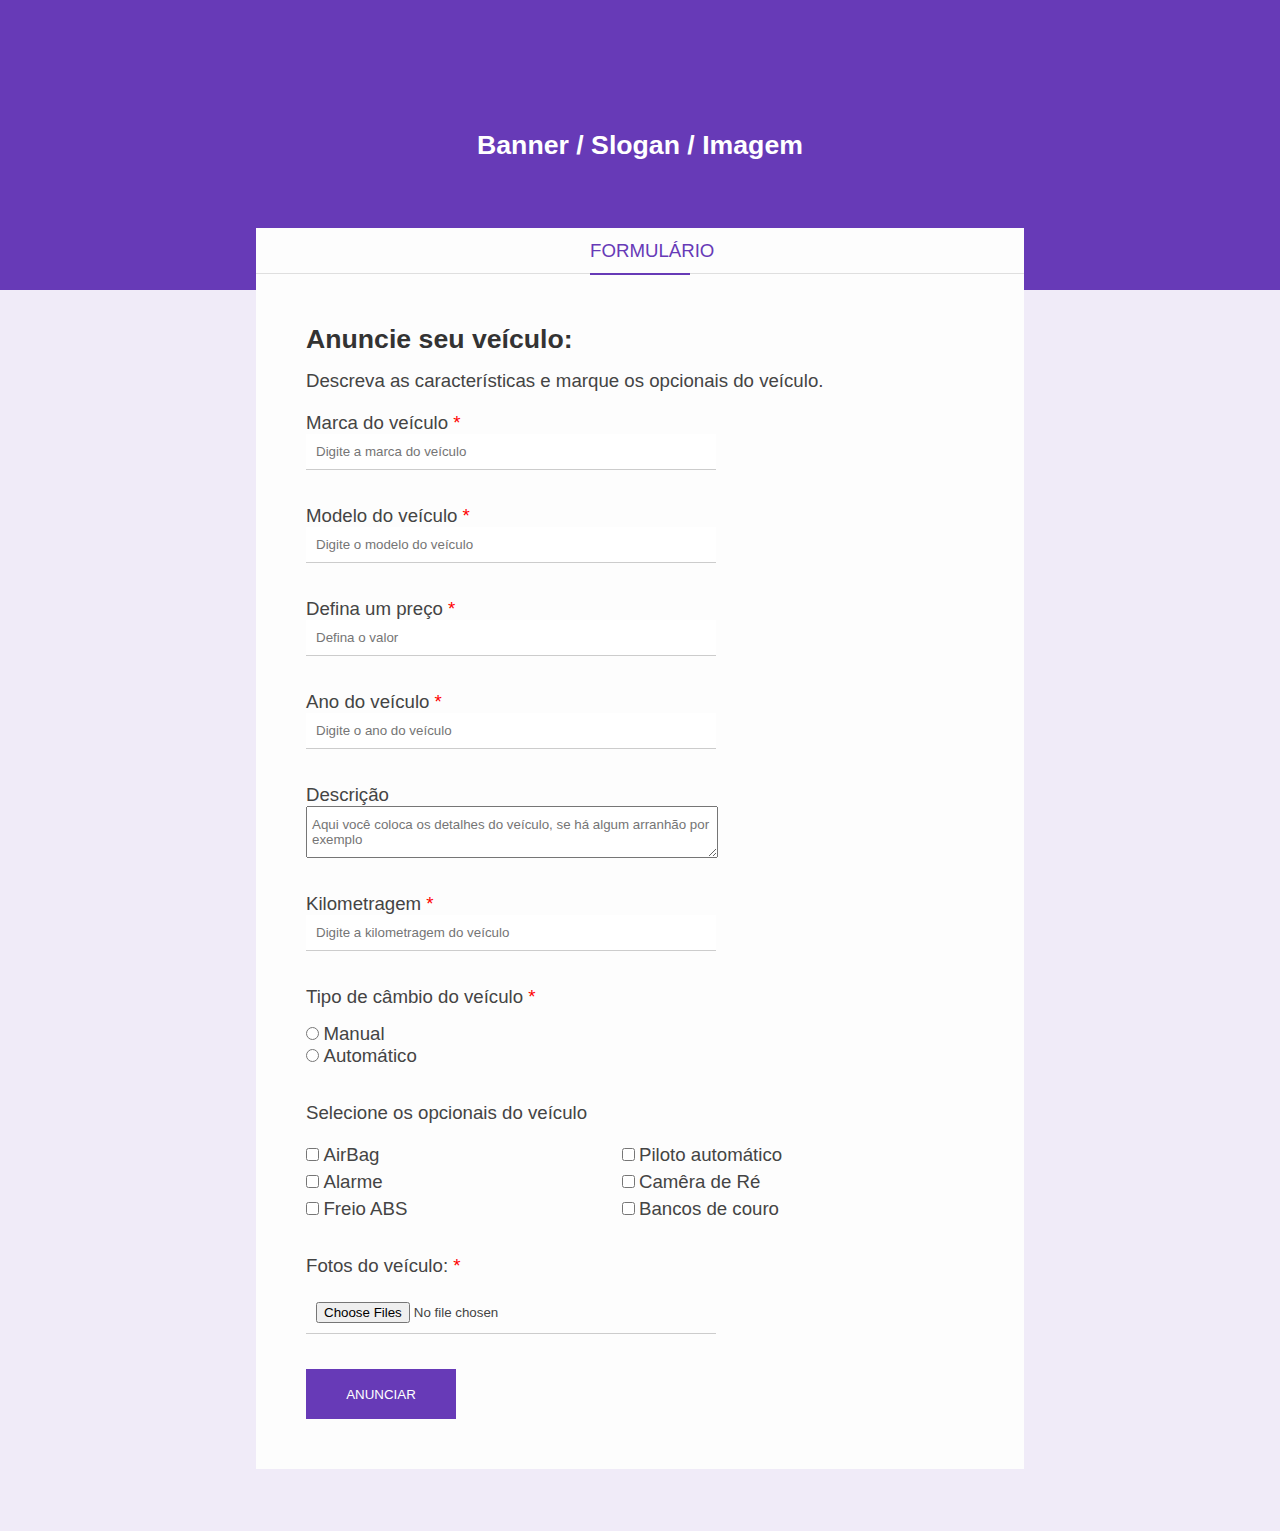
<file: Projeto de formulário de venda de carro/index.html>
<!DOCTYPE html>
<html lang="pt-BR">
<head>
    <meta charset="UTF-8">
    <meta name="viewport" content="width=device-width, initial-scale=1.0">
    <title>Anuncie seu veículo</title>
    <link rel="stylesheet" href="./styles.css">
</head>
<body>
                      <!-- Formulário para anúncio de veículos -->
<div class="container">
  <div class="header">
      <h1>Banner / Slogan / Imagem</h3>
  </div>
  <div class="form-container">
    <div class="form-header">
        <p>Formulário</p>
    </div>
    <div class="form-body">
      <h2 class="form-title">Anuncie seu veículo:</h2>
      <p>Descreva as características e marque os opcionais do veículo.</p>
      <form action="formulario.html" method="get" >
        <div class="box-input">
          <label for="car-brand">Marca do veículo <span class="required-field">*</span></label>
          <input type="text" class="block" name="car-brand" list="brands" placeholder="Digite a marca do veículo">
          <datalist id="brands" class="block" required>
            <option value="Fiat"></option>
            <option value="Chevrolet"></option>
            <option value="Renault"></option>
            <option value="Volkswagen"></option>
            <option value="BMW"></option>
            <option value="Audi"></option>
            <option value="Mercedes-Benz"></option>
          </datalist>
        </div>

        <div class="box-input">
          <label for="car-model">Modelo do veículo <span class="required-field">*</span></label>
          <input type="text" name="car-model" class="block" placeholder="Digite o modelo do veículo" required>
        </div>

        <div class="box-input">
          <label for="product-price">Defina um preço <span class="required-field">*</span></label>
          <input type="number" name="product-price" class="block" placeholder="Defina o valor" required>
        </div>

        <div class="box-input">
          <label for="vehicle-age">Ano do veículo <span class="required-field">*</span></label>
          <input type="number" name="vehicle-age" class="block" placeholder="Digite o ano do veículo" required>
        </div>

        <div class="box-input">
          <label for="vehicle-description">Descrição</label>
          <textarea name="vehicle-description" class="block" placeholder="Aqui você coloca os detalhes do veículo, se há algum arranhão por exemplo"></textarea>
        </div>

        <div class="box-input">
          <label for="vehicle-mileage">Kilometragem <span class="required-field">*</span></label>
          <input type="number" name="vehicle-mileage" class="block" placeholder="Digite a kilometragem do veículo" required>
        </div>

        <div class="box-input">
          <p>Tipo de câmbio do veículo <span class="required-field">*</span></p>
          <div class="radio">
            <input type="radio" name="vehicle-transmission" id="manual">
            <label for="manual">Manual</label>
          </div>
          <div class="radio">
            <input type="radio" name="vehicle-transmission" id="automatic">
            <label for="automatic">Automático</label>
          </div>
        </div>

        <div class="optional-box">
          <p>Selecione os opcionais do veículo</p>
          <ul class="optional-list">
            <li>
              <input type="checkbox" name="checkbox[]" id="airbag">
              <label for="airbag">AirBag</label>
            </li>
            <li>
              <input type="checkbox" name="checkbox[]" id="alarm">
              <label for="alarm">Alarme</label>
            </li>
            <li>
              <input type="checkbox" name="checkbox[]" id="abs-brake">
              <label for="abs-brake">Freio ABS</label>
            </li>
          </ul>
        </div>
        <div class="optional-box">
          <ul class="optional-list">
            <li>
              <input type="checkbox" name="checkbox[]" id="automatic-pilot">
              <label for="automatic-pilot">Piloto automático</label>
            </li>
            <li>
              <input type="checkbox" name="checkbox[]" id="reverse-camera">
              <label for="reverse-camera">Camêra de Ré</label>
            </li>
            <li>
              <input type="checkbox" name="checkbox[]" id="leather-seat">
              <label for="leather-seat">Bancos de couro</label>
            </li>
          </ul>
        </div>
        <div class="box-input">
          <p>Fotos do veículo: <span class="required-field">*</span><p>
          <input type="file" name="vehicle-img" class="block" id="vehicle-img" multiple accept="image/png, image/jpg" required>
        </div>

        <input type="submit" value="Anunciar" class="btn-submit">
      </form>
    </div>
  </div>
</div>

</body>
</html>
</file>
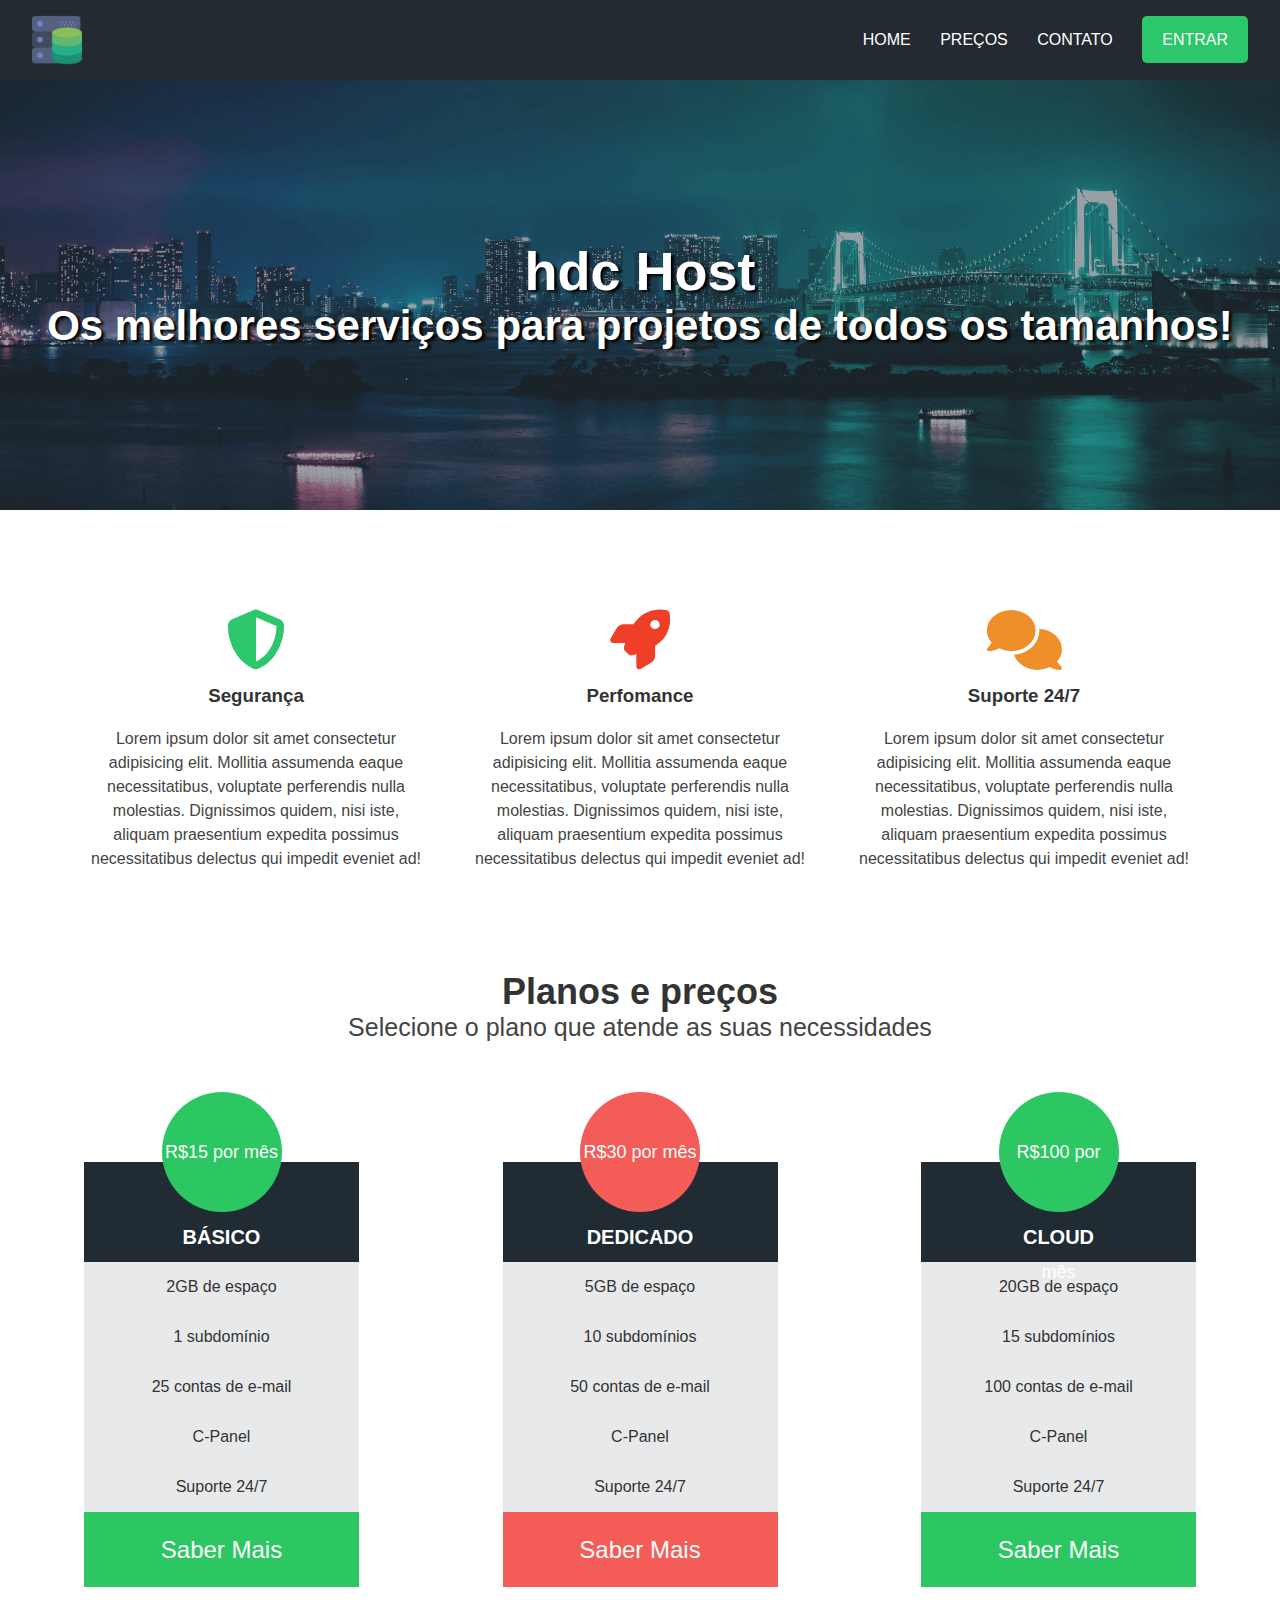
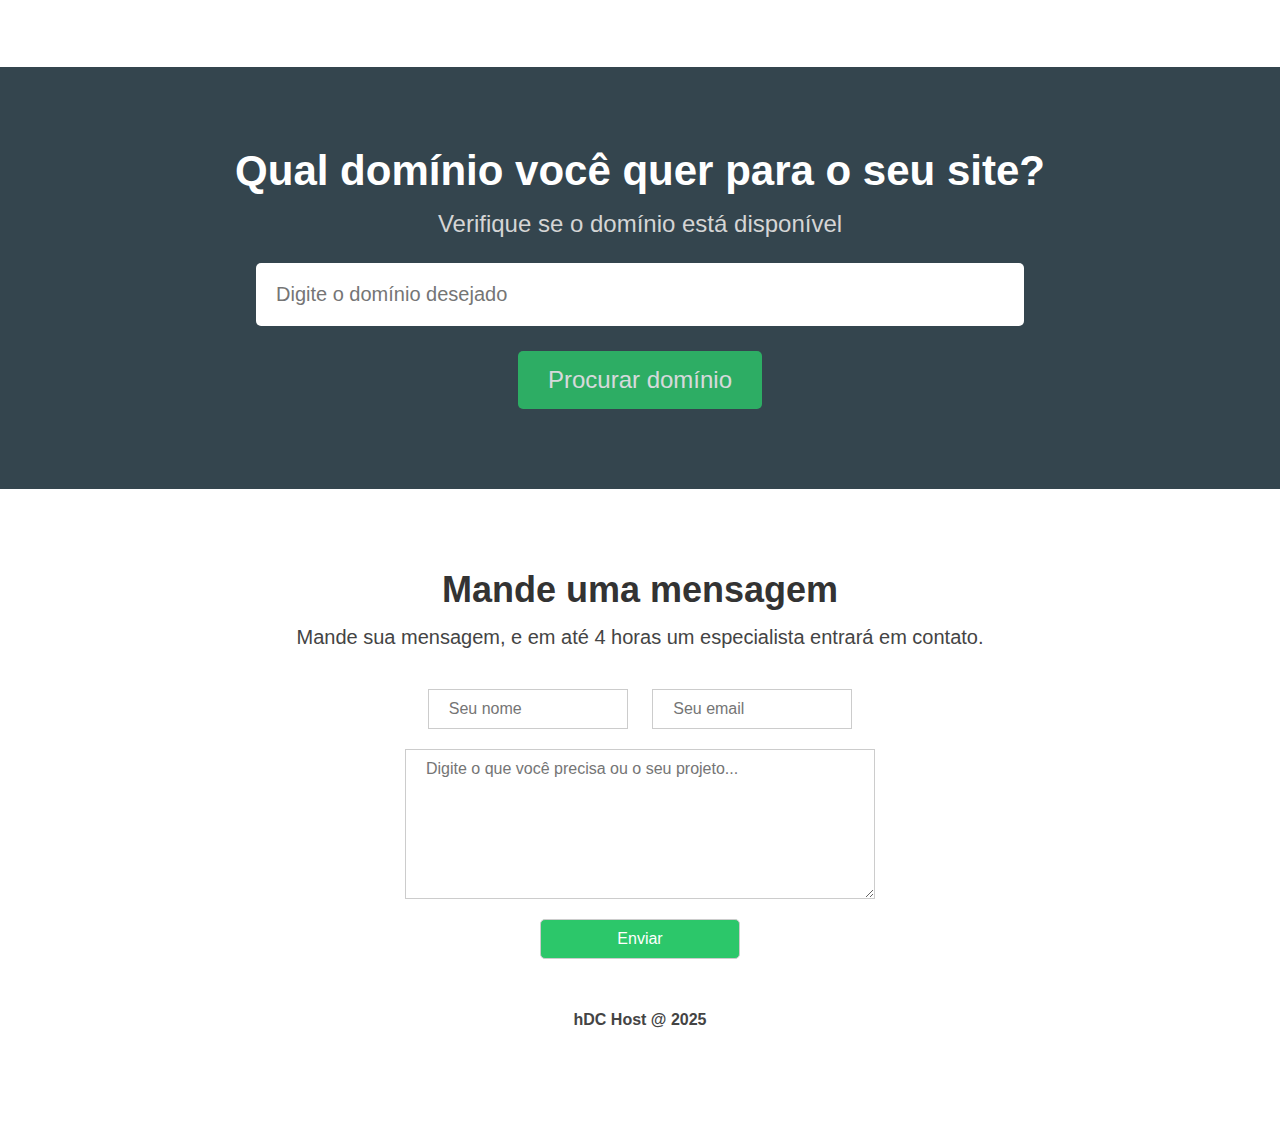
<file: Prática 9 - hDC Host/index.html>
<!DOCTYPE html>
<html lang="pt-BR">
  <head>
    <meta charset="UTF-8" />
    <meta name="viewport" content="width=device-width, initial-scale=1.0" />
    <title>hDC Host</title>
    <!-- Estilos -->
    <link rel="stylesheet" href="./css/style.css" />
    <!-- Icones -->
    <link
      rel="stylesheet"
      href="https://cdnjs.cloudflare.com/ajax/libs/font-awesome/6.7.2/css/all.min.css"
      integrity="sha512-Evv84Mr4kqVGRNSgIGL/F/aIDqQb7xQ2vcrdIwxfjThSH8CSR7PBEakCr51Ck+w+/U6swU2Im1vVX0SVk9ABhg=="
      crossorigin="anonymous"
      referrerpolicy="no-referrer"
    />
  </head>
  <body>
    <div class="container">
      <div class="navbar-container">
        <nav>
          <a href="#">
            <img src="./img/hdchostlogo.png" alt="hDC Host" class="logo" />
          </a>
          <ul class="navbar-items">
            <li>
              <a href="#">Home</a>
            </li>
            <li>
              <a href="#">Preços</a>
            </li>
            <li>
              <a href="#">Contato</a>
            </li>
            <li>
              <a href="#" class="default-btn">Entrar</a>
            </li>
          </ul>
        </nav>
      </div>
      <main>
        <div class="main-banner">
          <h1>hdc Host</h1>
          <p>Os melhores serviços para projetos de todos os tamanhos!</p>
        </div>
        <section class="services-container">
          <ul>
            <li>
              <i class="fas fa-shield-alt"></i>
              <h3>Segurança</h3>
              <p>
                Lorem ipsum dolor sit amet consectetur adipisicing elit.
                Mollitia assumenda eaque necessitatibus, voluptate perferendis
                nulla molestias. Dignissimos quidem, nisi iste, aliquam
                praesentium expedita possimus necessitatibus delectus qui
                impedit eveniet ad!
              </p>
            </li>
            <li>
              <i class="fas fa-rocket"></i>
              <h3>Perfomance</h3>
              <p>
                Lorem ipsum dolor sit amet consectetur adipisicing elit.
                Mollitia assumenda eaque necessitatibus, voluptate perferendis
                nulla molestias. Dignissimos quidem, nisi iste, aliquam
                praesentium expedita possimus necessitatibus delectus qui
                impedit eveniet ad!
              </p>
            </li>
            <li>
              <i class="fas fa-comments"></i>
              <h3>Suporte 24/7</h3>
              <p>
                Lorem ipsum dolor sit amet consectetur adipisicing elit.
                Mollitia assumenda eaque necessitatibus, voluptate perferendis
                nulla molestias. Dignissimos quidem, nisi iste, aliquam
                praesentium expedita possimus necessitatibus delectus qui
                impedit eveniet ad!
              </p>
            </li>
          </ul>
        </section>
        <section class="pricing-container">
          <h2>Planos e preços</h2>
          <p>Selecione o plano que atende as suas necessidades</p>
          <div class="plans-container">
            <div class="plan">
              <ul>
                <li class="price">R$15 por mês</li>
                <li class="plan-name">Básico</li>
                <li>2GB de espaço</li>
                <li>1 subdomínio</li>
                <li>25 contas de e-mail</li>
                <li>C-Panel</li>
                <li>Suporte 24/7</li>
                <li class="plan-btn">Saber Mais</li>
              </ul>
            </div>
            <div class="plan">
              <ul>
                <li class="price recommended">R$30 por mês</li>
                <li class="plan-name">Dedicado</li>
                <li>5GB de espaço</li>
                <li>10 subdomínios</li>
                <li>50 contas de e-mail</li>
                <li>C-Panel</li>
                <li>Suporte 24/7</li>
                <li class="plan-btn recommended">Saber Mais</li>
              </ul>
            </div>
            <div class="plan">
              <ul>
                <li class="price">R$100 por mês</li>
                <li class="plan-name">Cloud</li>
                <li>20GB de espaço</li>
                <li>15 subdomínios</li>
                <li>100 contas de e-mail</li>
                <li>C-Panel</li>
                <li>Suporte 24/7</li>
                <li class="plan-btn">Saber Mais</li>
              </ul>
            </div>
          </div>
        </section>
        <section class="searchdomain-container">
          <h2>Qual domínio você quer para o seu site?</h2>
          <p>Verifique se o domínio está disponível</p>
          <form>
            <input
              type="text"
              name="domain"
              id="domain"
              placeholder="Digite o domínio desejado"
            />
            <input type="submit" value="Procurar domínio" />
          </form>
        </section>
        <section class="contact-container">
          <h2>Mande uma mensagem</h2>
          <p>
            Mande sua mensagem, e em até 4 horas um especialista entrará em
            contato.
          </p>
          <form>
            <input type="text" name="name" id="name" placeholder="Seu nome" />
            <input
              type="email"
              name="email"
              id="email"
              placeholder="Seu email"
            />
            <textarea
              name="message"
              id="message"
              placeholder="Digite o que você precisa ou o seu projeto..."
            ></textarea>
            <input type="submit" value="Enviar" />
          </form>
        </section>
      </main>
      <footer>
        <p>hDC Host @ 2025</p>
      </footer>
    </div>
  </body>
</html>
</file>
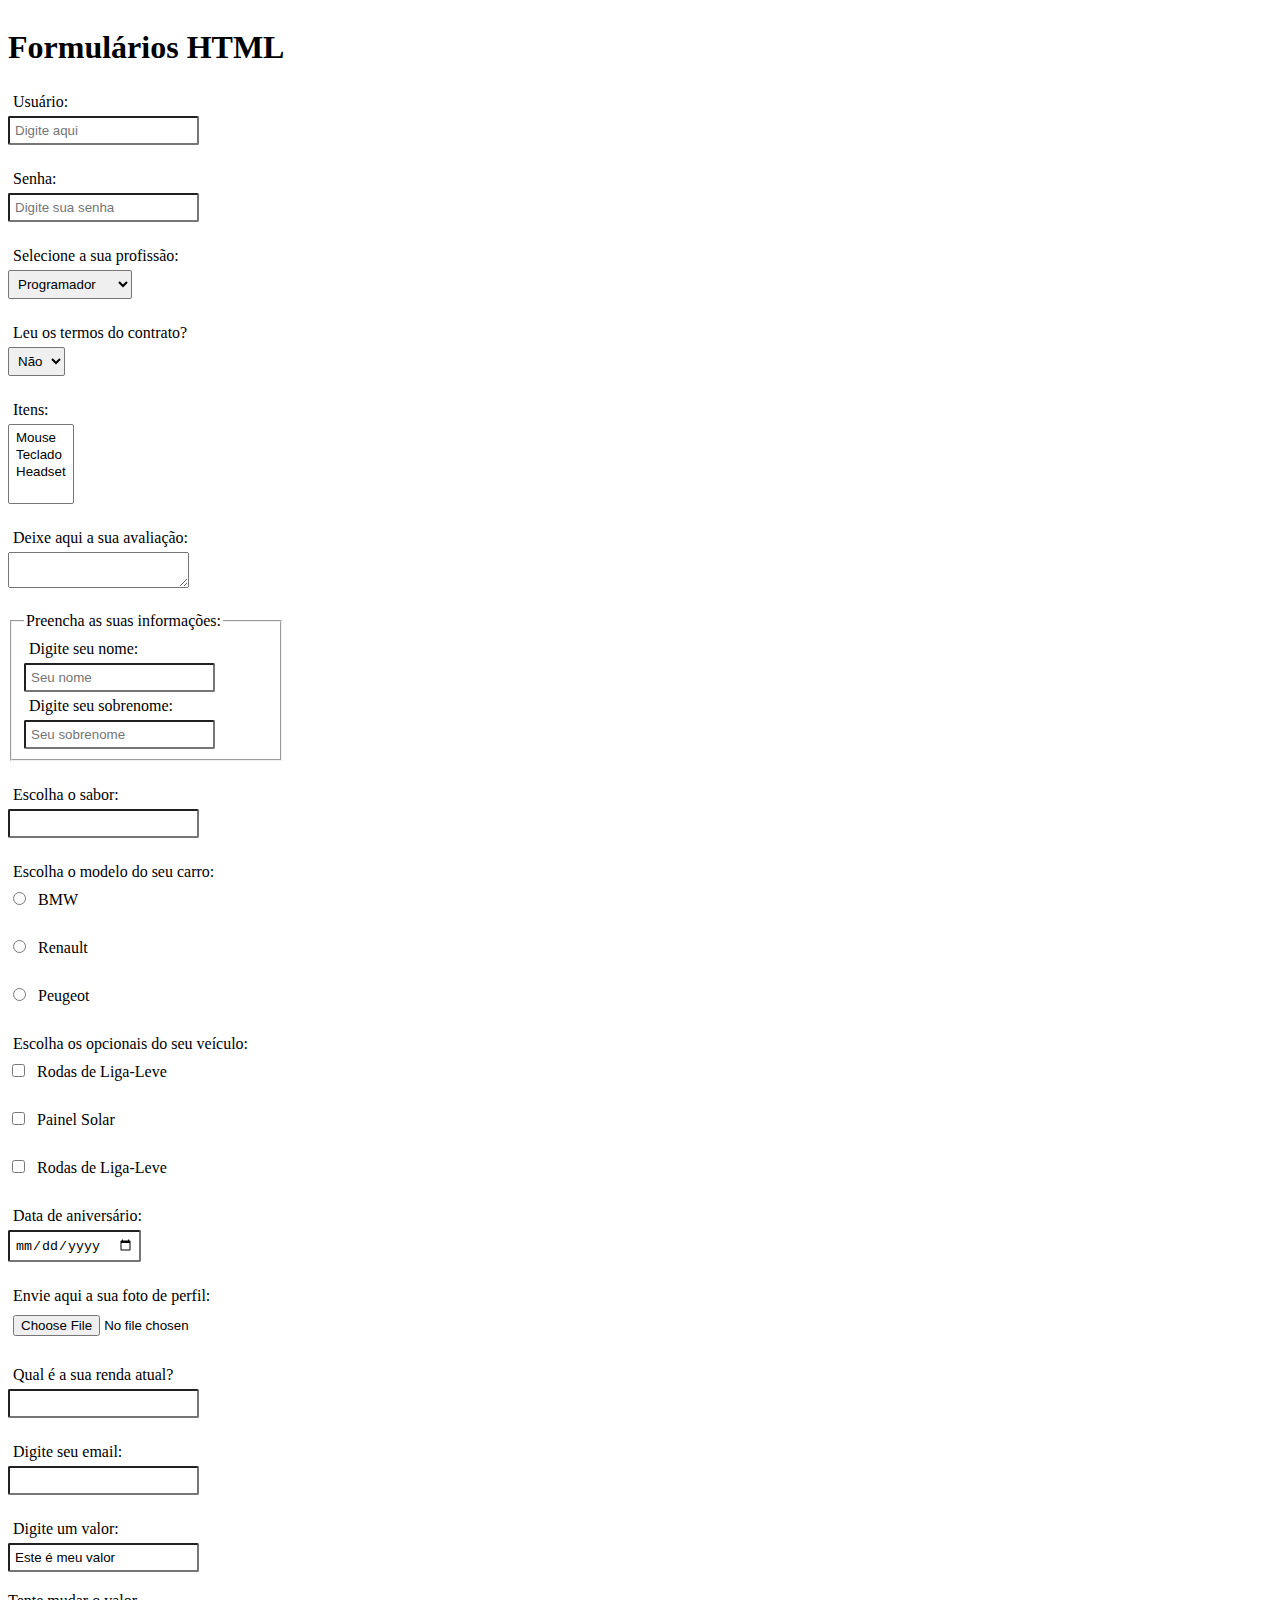
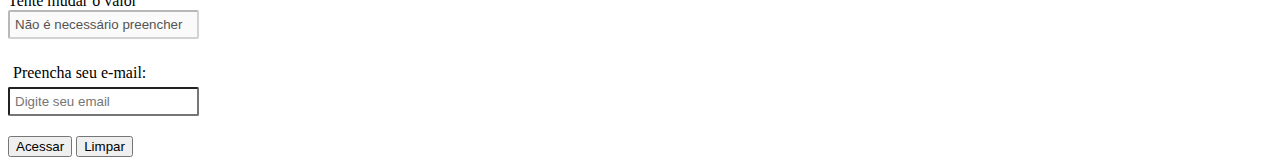
<file: Seção 6 - Formulários/index.html>
<!DOCTYPE html>
<html lang="en">
<head>
    <meta charset="UTF-8">
    <meta name="viewport" content="width=device-width, initial-scale=1.0">
    <title>Document</title>
    <link rel="stylesheet" href="./styles.css">
</head>
<body>
    <h1>Formulários HTML</h1>
    <!-- Criando um formulário -->
    <form action="register.php" method="get">
        <div>
            <label for="">Usuário:</label>
            <input type="text" placeholder="Digite aqui">
        </div>
        <!-- Ligando a label ao input com "for" e "name"-->
        <div>
            <label for="senha">Senha:</label>
            <input type="password" name="senha" placeholder="Digite sua senha">
        </div>
        <!-- Select e options -->
        <div>
            <label for="profissoes">Selecione a sua profissão:</label>
            <select name="profissoes">
                <option value="programador">Programador</option>
                <option value="engenheiro">Engenheiro</option>
                <option value="advogado">Advogado</option>
                <option value="desempregado">Desempregado</option>
            </select>
        </div>
        <!-- Select com opção já selecionada -->
        <div>
            <label for="contract">Leu os termos do contrato?</label>
            <select name="contract">
                <option value="sim">Sim</option>
                <option value="nao" selected>Não</option>
            </select>
        </div>
        <!-- Multiple Select -->
        <div>
            <label for="market">Itens:</label>
            <select name="market" multiple>
                <option value="mouse">Mouse</option>
                <option value="teclado">Teclado</option>
                <option value="headset">Headset</option>
            </select>
        </div>
        <!-- "Textarea" -->
         <div>
            <label for="feedback">Deixe aqui a sua avaliação:</label>
            <textarea name="feedback"></textarea>
         </div>
        <!-- Usando o "fieldset" e "legend" para ligar labels semelhantes à inputs-->
         <div>
            <fieldset>
                <legend>Preencha as suas informações:</legend>
                <label for="nome">Digite seu nome:</label>
                <input type="text" name="nome" placeholder="Seu nome">
                <label for="sobrenome">Digite seu sobrenome:</label>
                <input type="text" name="sobrenome" placeholder="Seu sobrenome">
            </fieldset>
         </div>
         <!-- "Datalist" -->
         <div>
            <label for="flavor">Escolha o sabor:</label>
            <input type="text" list="flavors" name="flavor">

            <datalist id="flavors">
                <option value="morango"></option>
                <option value="chocolate"></option>
                <option value="baunilha"></option>
            </datalist>
         </div>

         <!-- Usando o input "radio" - diferentemente do select, ele não esconde as opções -->
        <div>
            <label for="car_Model">Escolha o modelo do seu carro:</label>
            <div class="radio">
                <input type="radio" value="bmw" name="car_Model">
                <label for="bmw">BMW</label>
            </div>
            <div class="radio">
                <input type="radio" value="renault" name="car_Model">
                <label for="renault">Renault</label>
            </div>
            <div class="radio">
                <input type="radio" value="peugeot" name="car_Model">
                <label for="peugeot">Peugeot</label>
            </div>
        </div>
         <!-- Input "checkbox" => parecido com input radio porém com múltiplas seleções e podendo desselecionar uma opção-->
        <div>
            <label for="opcionais">Escolha os opcionais do seu veículo:</label>
            <div class="radio">
                <input type="checkbox" name="opcionais[]" value="rodas_ligaleve">
                <label for="rodas_ligaleve">Rodas de Liga-Leve</label>
            </div>
            <div class="radio">
                <input type="checkbox" name="opcionais[]" value="painel_solar">
                <label for="painel_solar">Painel Solar</label>
            </div>
            <div class="radio">
                <input type="checkbox" name="opcionais[]" value="rodas_ligaleve">
                <label for="rodas_ligaleve">Rodas de Liga-Leve</label>
            </div>
        </div>
        <!-- Input "data" -->
        <div>
            <label for="aniversario">Data de aniversário:</label>
            <input type="date" name="aniversario">
        </div>
        <!-- Input "file" - usado para enviar arquivos -->
        <div>
            <label for="foto-perfil">Envie aqui a sua foto de perfil:</label>
            <input type="file" name="foto-perfil">
        </div>
        <!-- Input "number" - usar apenas em casos específicos que utilizem apenas números -->
        <div>
            <label for="salario">Qual é a sua renda atual?</label>
            <input type="number" name="salario">
        </div>
        <!-- Input "email" - valida alguns quesitos para checar se é um email, como "@" -->
        <div>
            <label for="email">Digite seu email:</label>
            <input type="email" name="email">
        </div>
        <!-- Atributo "value" - preenche o input text (pode ser usado para sistema de edição das informações)-->
        <div>
            <label for="value">Digite um valor:</label>
            <input type="text" value="Este é meu valor" name="value">
        </div>
        <!-- Atributo "disabled" - disabilita a edição do input - ignora o input no formulário -->
        <div>
            <span>Tente mudar o valor</span>
            <input type="text" value="Não é necessário preencher" disabled>
        </div>
        <!-- Atributo "required" - obriga um elemento a ser preenchido -->
        <div>
            <label for="required">Preencha seu e-mail:</label>
            <input type="text" placeholder="Digite seu email" required>
        </div>




         <!-- Input para enviar o formulário -->
        <input type="submit" value="Acessar">
         <!-- Input reset para limpar o formulário -->
        <input type="reset" name="" value="Limpar">
    </form>
</body>
</html>
</file>
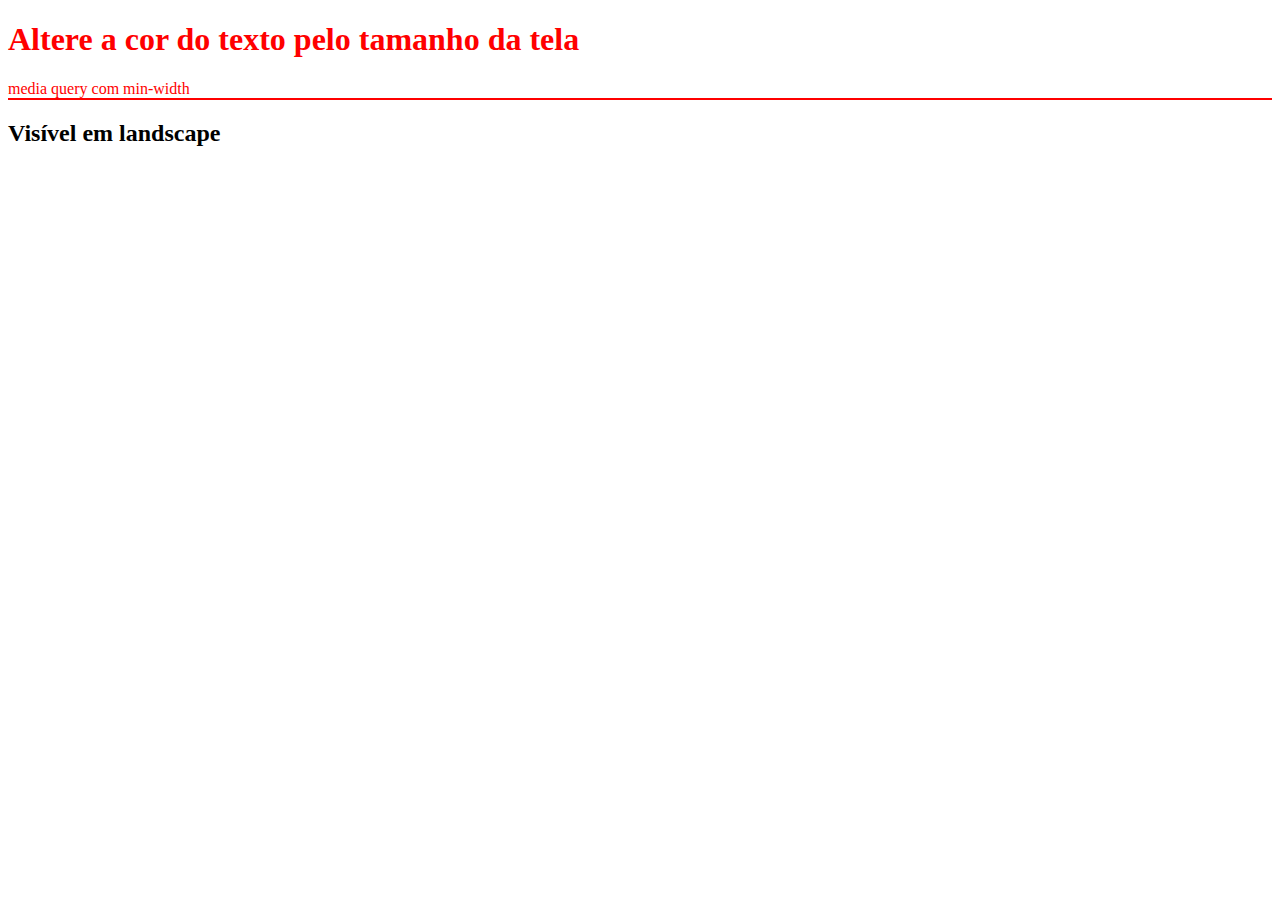
<file: Seção 8 - Responsividade/index.html>
<!DOCTYPE html>
<html lang="en">
	<head>
		<meta charset="UTF-8" />
		<!-- 1 - Meta tag para responsividade -->
		<meta name="viewport" content="width=device-width, initial-scale=1.0" />
		<title>Responsividade</title>
		<link rel="stylesheet" href="./css/styles.css" />
	</head>
	<body>
		<!-- 2 - Media Query -->
		<h1>Altere a cor do texto pelo tamanho da tela</h1>
		<!-- 3 - Media Query com 'min-width'-->
		<p>media query com min-width</p>
		<!-- 4 - Usando o landscape -->
		<h2>Visível em landscape</h2>
	</body>
</html>
</file>
<file: Prática 9 - hDC Host/css/style.css>
/* Estilos Gerais */

* {
  padding: 0;
  margin: 0;
  font-family: Helvetica;
  box-sizing: border-box;
}

h1,
h2,
h3 {
  color: #333;
}

p {
  color: #444;
}

/* NavBar */

.navbar-container {
  width: 100%;
  height: 80px;
  background-color: #232a31;
  padding: 0 2rem;
}

nav {
  position: relative;
}

.logo {
  width: 50px;
  margin-top: 15px;
}

.navbar-items {
  position: absolute;
  right: 0;
  height: 80px;
  line-height: 80px;
  margin: 0;
  display: inline-block;
}

.navbar-items li {
  display: inline-block;
  text-transform: uppercase;
  margin-left: 25px;
}

.navbar-items a {
  text-decoration: none;
  color: #fff;
  transition: 0.5s;
}

.navbar-items a:hover {
  color: #ccc;
}

.default-btn {
  padding: 15px 20px;
  background-color: #2cc76a;
  border-radius: 5px;
}

.navbar-items .default-btn:hover {
  background-color: #1a924a;
  color: #fff;
}

/* Main Banner */

.main-banner {
  background-image: url(../img/mainbanner.png);
  background-size: cover;
  background-position: center;
  padding: 10rem 0;
}

.main-banner h1,
.main-banner p {
  color: #fff;
  text-align: center;
  font-weight: bold;
  text-shadow: #000 3px 2px 3px;
}

.main-banner h1 {
  font-size: 54px;
}

.main-banner p {
  font-size: 42px;
}

/* Services */

.services-container {
  padding: 5rem 0;
}

.services-container ul {
  display: flex;
  width: 90%;
  margin: 0 auto;
}

.services-container li {
  flex: 1 1 200px;
  list-style: none;
  text-align: center;
  padding: 20px;
}

.fas {
  font-size: 60px;
  margin-bottom: 15px;
}

.fa-shield-alt {
  color: #2cc76a;
}

.fa-rocket {
  color: #ef3f29;
}

.fa-comments {
  color: #ef8f29;
}

.services-container h3 {
  margin-bottom: 20px;
}

.services-container p {
  line-height: 24px;
}

/* Prices and plans */

.pricing-container {
  margin-bottom: 5rem;
  text-align: center;
}

.pricing-container h2 {
  font-size: 36px;
}

.pricing-container p {
  font-size: 25px;
}

.plans-container {
  display: flex;
  justify-content: space-between;
  width: 90%;
  margin: 50px auto 0;
}

.plan {
  flex: 1;
  max-width: 275px;
  margin: 0 20px;
}

.plan ul {
  padding: 0;
}

.plan li {
  list-style: none;
  height: 50px;
  line-height: 50px;
  background-color: #e8e9ea;
  color: #333;
}

.plan .price {
  width: 120px;
  height: 120px;
  border-radius: 50%;
  background-color: #2cc762;
  color: #fff;
  text-align: center;
  line-height: 120px;
  margin: 0 auto -50px;
  font-size: 18px;
  position: relative;
}

.plan .plan-name {
  text-transform: uppercase;
  font-size: 20px;
  font-weight: bold;
  color: #fff;
  background-color: #202b34;
  padding: 50px 0;
}

.plan .plan-btn {
  background-color: #2cc762;
  color: #fff;
  font-size: 24px;
  height: 75px;
  line-height: 75px;
  cursor: pointer;
}

.plan .recommended {
  background-color: #f45c57;
}

/* search domain */

.searchdomain-container {
  background-color: #34454e;
  text-align: center;
  padding: 5rem 0;
}

.searchdomain-container h2 {
  color: #fff;
  font-size: 42px;
  margin-bottom: 15px;
}

.searchdomain-container p {
  color: #d5d5d5;
  font-size: 24px;
  margin-bottom: 25px;
}

.searchdomain-container input {
  display: block;
  border: none;
  border-radius: 5px;
  margin: 0 auto;
}

.searchdomain-container input[type="text"] {
  width: 60%;
  padding: 20px;
  font-size: 20px;
  margin-bottom: 25px;
}

.searchdomain-container input[type="submit"] {
  background-color: #2cc76a;
  padding: 15px 30px;
  color: #fff;
  font-size: 24px;
  cursor: pointer;
  opacity: 0.8;
}

.searchdomain-container input[type="submit"]:hover {
  opacity: 1;
}

/* contact session */

.contact-container {
  text-align: center;
  padding: 5rem 0 2rem 0;
}

.contact-container h2 {
  font-size: 36px;
  margin-bottom: 15px;
}

.contact-container p {
  font-size: 20px;
  margin-bottom: 40px;
}

.contact-container input,
.contact-container textarea {
  width: 200px;
  padding: 10px 20px;
  font-size: 16px;
  border: 1px solid #ccc;
  margin: 0 10px 20px;
}

.contact-container textarea {
  display: block;
  margin: 0 auto 20px;
  width: 470px;
  height: 150px;
}

.contact-container input[type="submit"] {
  display: block;
  margin: 0 auto;
  background-color: #2cc76a;
  color: #fff;
  cursor: pointer;
  border-radius: 5px;
}

footer {
  text-align: center;
  font-weight: bold;
  margin: 20px 0 100px;
}

/* responsividade */

/* tablets: a partir de 768px */
@media (max-width: 800px) {
  .main-banner p {
    padding: 0 6rem;
  }

  .pricing-container {
    margin-bottom: 4rem;
  }

  .plans-container {
    width: 95%;
    margin: 25px auto 0;
  }

  .plan ul {
    width: 110%;
  }

  .plan .price {
    font-size: 16px;
  }

  .searchdomain-container h2,
  .searchdomain-container p {
    padding: 0 8rem;
  }
}

/* celulares: a partir de 576px */

@media (max-width: 576px) {
  .navbar-container {
    padding: 0 1rem;
  }

  .navbar-items li {
    font-size: 12px;
    margin-left: 10px;
  }

  .services-container ul {
    flex-direction: column;
  }

  .pricing-container p {
    font-size: 20px;
    padding: 0 2rem;
  }

  .plans-container {
    flex-direction: column;
  }

  .plan {
    max-width: 100%;
    margin-bottom: 10px;
  }

  .plan ul {
    width: 100%;
  }

  .searchdomain-container h2 {
    padding: 0 1rem;
  }

  .searchdomain-container p {
    font-size: 20px;
    padding: 0;
  }

  .searchdomain-container input[type="text"] {
    font-size: 18px;
  }

  .contact-container input[type="text"],
  .contact-container input[type="email"] {
    width: 80%;
  }

  .contact-container textarea {
    width: 90%;
  }
}
</file>
<file: Seção 6 - Formulários/styles.css>
body{
    display: inline-block;
}

div{
    margin-bottom: 20px;
}

div input, 
div label, 
div select{
    display: block;
    border-radius: 2px;
    padding: 5px;
}

.radio label,
.radio input,
.radio span{
    display: inline-block;
}
</file>
<file: Seção 8 - Responsividade/css/styles.css>
/* media query */

h1,
p {
  color: red;
}

h2 {
  display: none;
}

@media screen and (max-width: 500px) {
  h1 {
    color: blue;
  }
}

@media screen and (min-width: 800px) {
  p {
    border-bottom: 2px solid red;
  }
}

@media screen and (orientation: landscape) {
  h2 {
    display: block;
  }
}
</file>
<file: Projeto de formulário de venda de carro/styles.css>
/* reset */
* {
  margin: 0;
  padding: 0;
  font-family: Arial, Helvetica, sans-serif;
}

body {
  background-color: #f0ebf8;
}

h1,
h2,
h3,
h3,
h4 {
  color: #333;
  font-size: 20pt;
}

p,
label {
  color: #444;
  font-size: 14pt;
}

span {
  color: red;
}

input {
  border: none;
  border-bottom: 1px solid #ccc;
  padding: 10px 0;
}

input[type="text"],
input[type="number"],
input[type="file"],
datalist,
textarea {
  padding-left: 10px;
  width: 400px;
}

datalist option {
  display: none;
}

textarea {
  padding: 10px 5px;
}

/* page header */

.header {
  height: 250px;
  padding: 20px;
  background-color: #673ab7;
  text-align: center;
  line-height: 250px;
}

.header h1 {
  color: #fff;
}

/* form container */

.form-container {
  background-color: #fdfdfd;
  width: 60%;
  margin: 0 auto;
  position: relative;
  top: -62px;
}

/* form header */

.form-header {
  border-bottom: 1px solid #dfdfdf;
  height: 45px;
}

.form-header p {
  color: #673ab7;
  border-bottom: 2px solid #673ab7;
  width: 100px;
  height: 45px;
  text-align: center;
  margin: 0 auto;
  text-transform: uppercase;
  line-height: 45px;
}

/* form body */

.form-body {
  padding: 50px;
}

.form-title {
  margin-bottom: 15px;
}

.form-body p {
  margin-bottom: 20px;
}

.box-input {
  margin-bottom: 35px;
}

.box-input p {
  margin-bottom: 15px;
}

.block {
  display: block;
}

.optional-box {
  display: inline-block;
  margin: 0 30px 30px 0;
}

.optional-list li {
  list-style: none;
  margin-bottom: 5px;
}

.btn-submit {
  background-color: #673ab7;
  color: #fff;
  border: 2px solid transparent;
  width: 150px;
  height: 50px;
  cursor: pointer;
  text-transform: uppercase;
  transition: 0.5s;
}

.btn-submit:hover {
  background-color: #fff;
  border-color: #673ab7;
  color: #673ab7;
}
</file>
